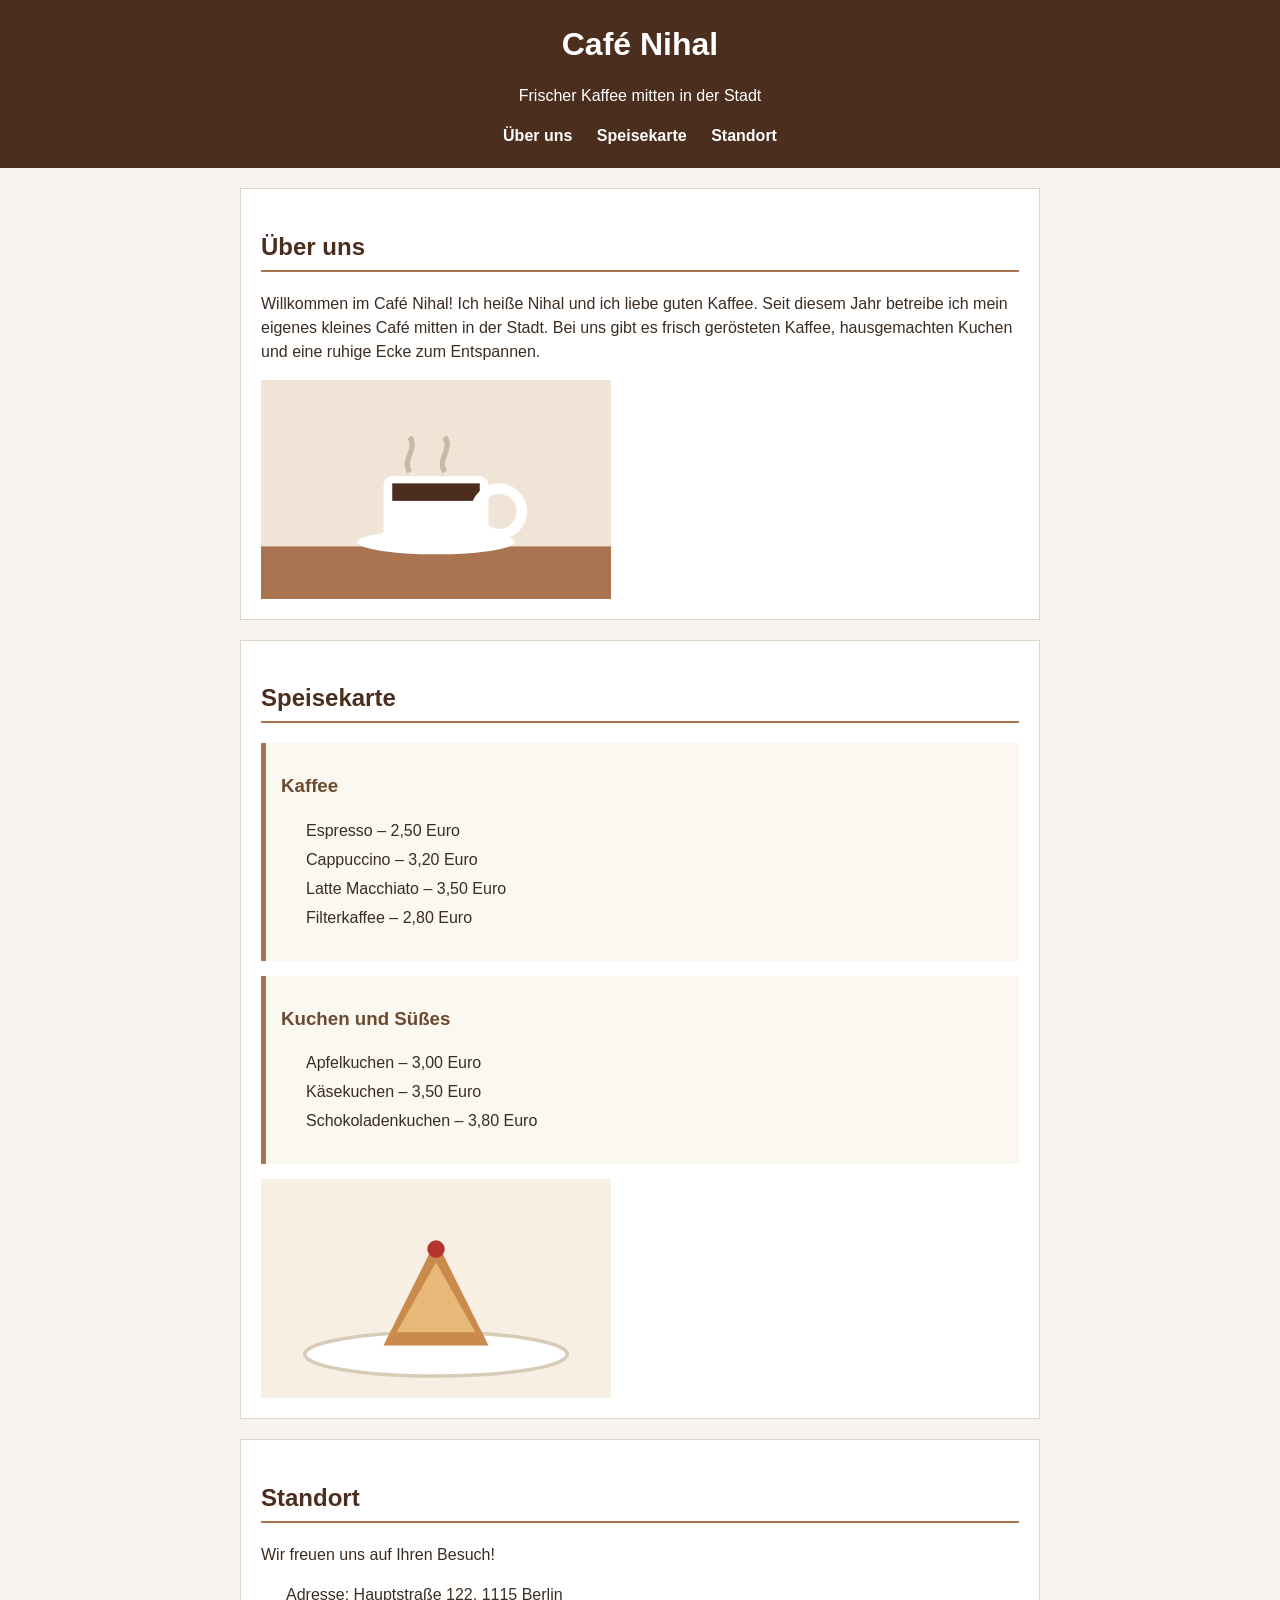
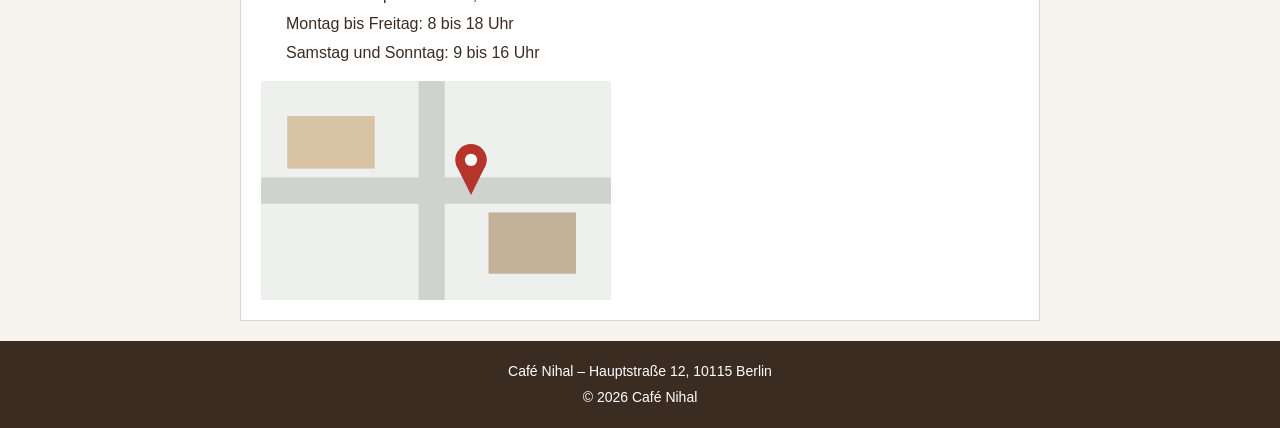
<file: index.html>
<!DOCTYPE html>
<html lang="de">

<head>

  <meta charset="UTF-8">

  <meta name="viewport" content="width=device-width, initial-scale=1.0">

  <title>Café Nihal</title>

  <link rel="stylesheet" href="style.css">
</head>

<body>

  <header>
    <h1>Café Nihal</h1>
    <p>Frischer Kaffee mitten in der Stadt</p>

    <nav>
      <a href="#ueber-uns">Über uns</a>
      <a href="#speisekarte">Speisekarte</a>
      <a href="#standort">Standort</a>
    </nav>
  </header>

  <main>

    <section id="ueber-uns">
      <h2>Über uns</h2>
      <p>
        Willkommen im Café Nihal! Ich heiße Nihal und ich liebe guten Kaffee.
        Seit diesem Jahr betreibe ich mein eigenes kleines Café mitten in der Stadt.
        Bei uns gibt es frisch gerösteten Kaffee, hausgemachten Kuchen und eine
        ruhige Ecke zum Entspannen.
      </p>
      <img src="images/cafe.svg" alt="Zeichnung einer gemütlichen Kaffeetasse auf einem Tisch">
    </section>

    <section id="speisekarte">
      <h2>Speisekarte</h2>

      <div class="menu-punkt">
        <h3>Kaffee</h3>
        <ul>
          <li>Espresso &ndash; 2,50 Euro</li>
          <li>Cappuccino &ndash; 3,20 Euro</li>
          <li>Latte Macchiato &ndash; 3,50 Euro</li>
          <li>Filterkaffee &ndash; 2,80 Euro</li>
        </ul>
      </div>

      <div class="menu-punkt">
        <h3>Kuchen und Süßes</h3>
        <ul>
          <li>Apfelkuchen &ndash; 3,00 Euro</li>
          <li>Käsekuchen &ndash; 3,50 Euro</li>
          <li>Schokoladenkuchen &ndash; 3,80 Euro</li>
        </ul>
      </div>

      <img src="images/kuchen.svg" alt="Zeichnung eines Kuchenstücks auf einem Teller">
    </section>

    <section id="standort">
      <h2>Standort</h2>
      <p>Wir freuen uns auf Ihren Besuch!</p>
      <ul>
        <li>Adresse: Hauptstraße 122, 1115 Berlin</li>
        <li>Montag bis Freitag: 8 bis 18 Uhr</li>
        <li>Samstag und Sonntag: 9 bis 16 Uhr</li>
      </ul>
      <img src="images/karte.svg" alt="Einfache Zeichnung einer Straßenkarte mit einer Markierung">
    </section>

  </main>

  <footer>
    <p>Café Nihal &ndash; Hauptstraße 12, 10115 Berlin</p>
    <p>&copy; 2026 Café Nihal</p>
  </footer>

</body>
</html>
</file>
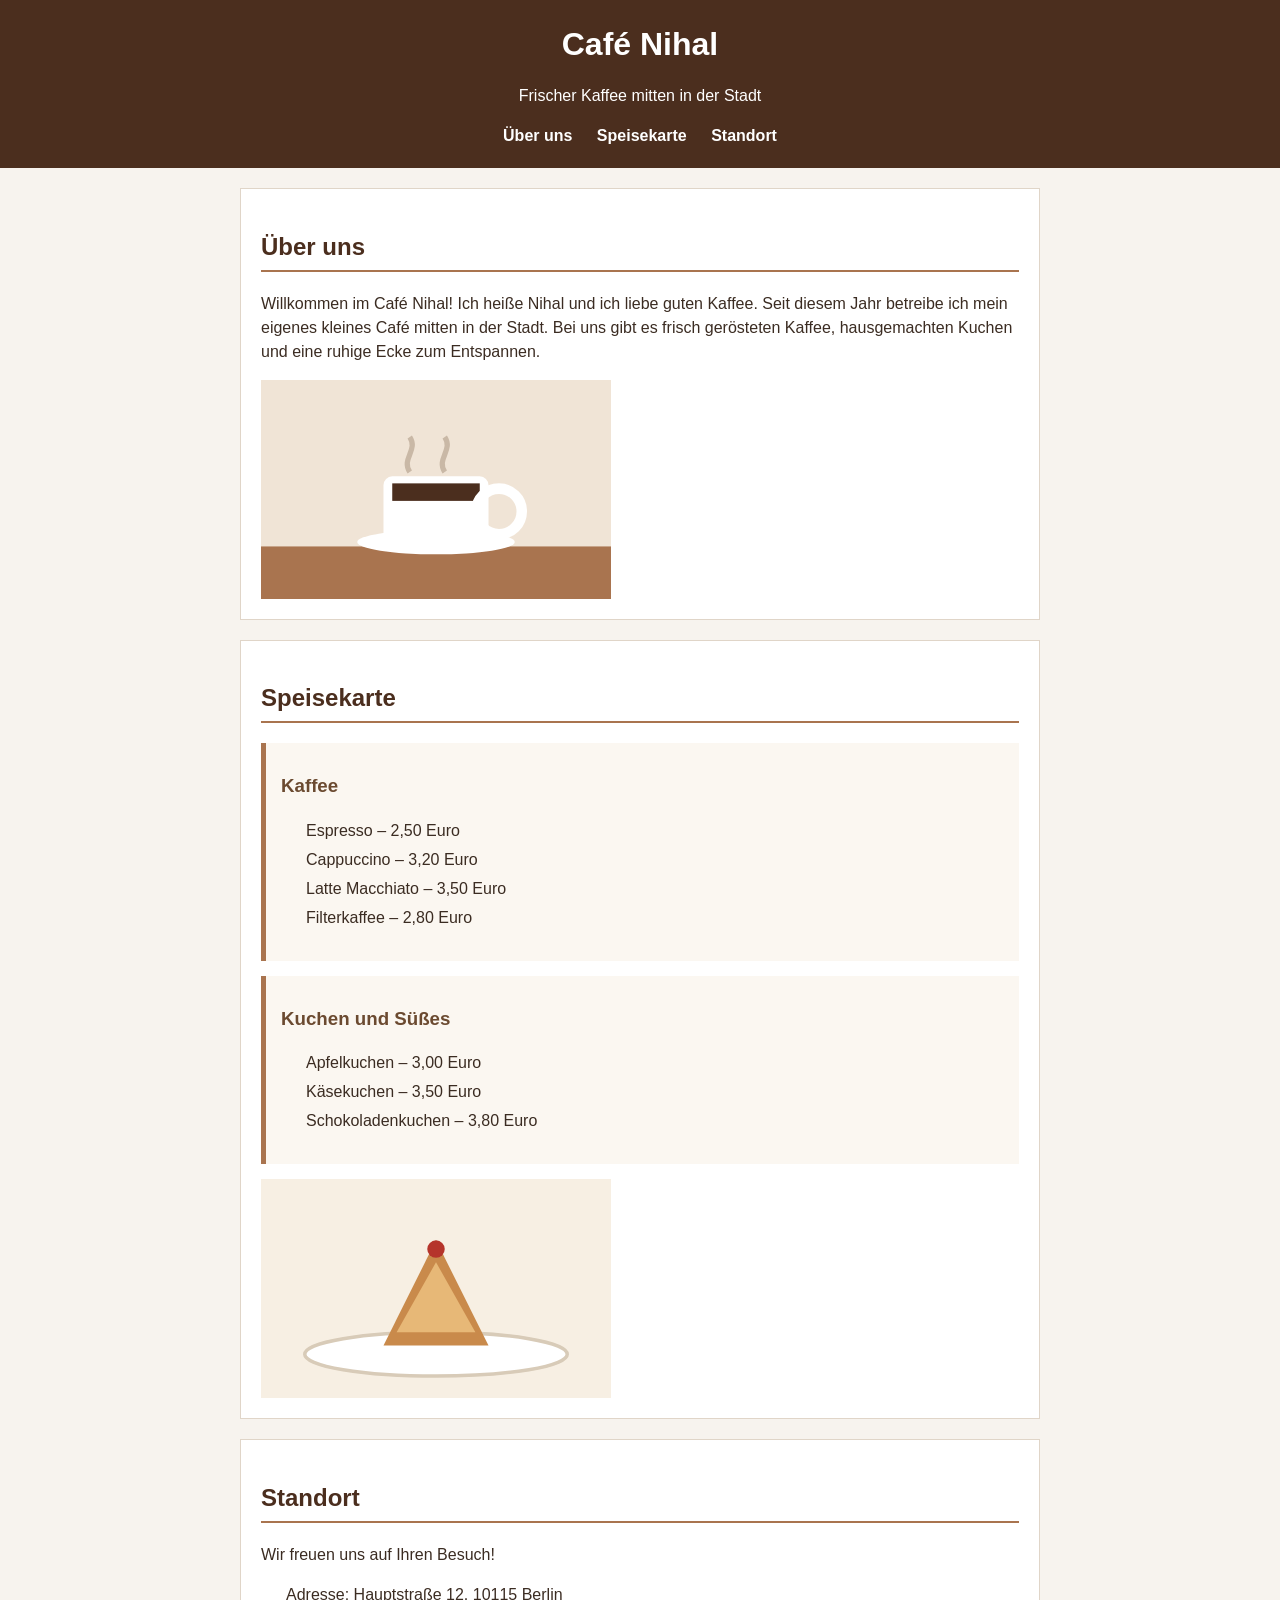
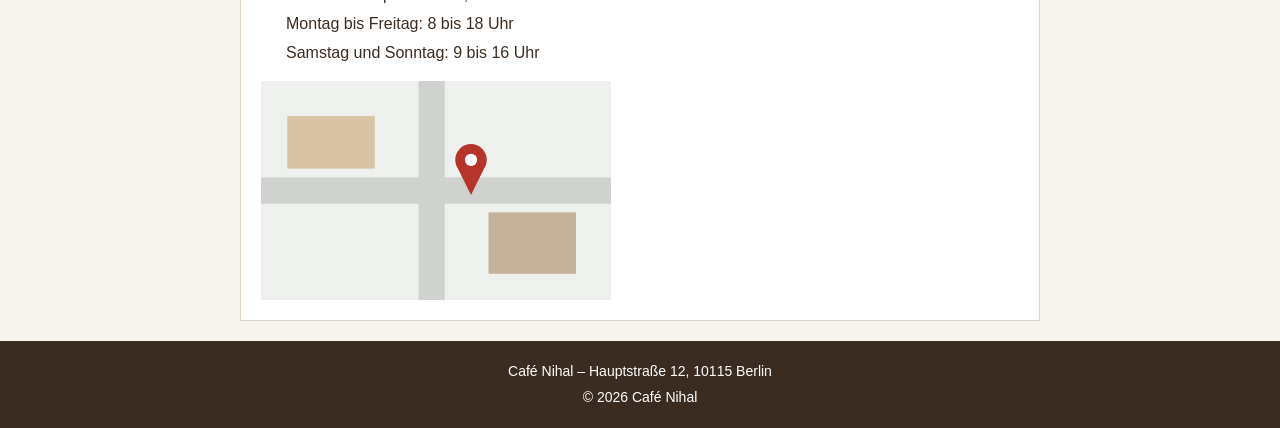
<file: index-1.html>
<!DOCTYPE html>
<html lang="de">

<head>

  <meta charset="UTF-8">

  <meta name="viewport" content="width=device-width, initial-scale=1.0">

  <title>Café Nihal</title>

  <link rel="stylesheet" href="style.css">
</head>

<body>

  <header>
    <h1>Café Nihal</h1>
    <p>Frischer Kaffee mitten in der Stadt</p>

    <nav>
      <a href="#ueber-uns">Über uns</a>
      <a href="#speisekarte">Speisekarte</a>
      <a href="#standort">Standort</a>
    </nav>
  </header>

  <main>

    <section id="ueber-uns">
      <h2>Über uns</h2>
      <p>
        Willkommen im Café Nihal! Ich heiße Nihal und ich liebe guten Kaffee.
        Seit diesem Jahr betreibe ich mein eigenes kleines Café mitten in der Stadt.
        Bei uns gibt es frisch gerösteten Kaffee, hausgemachten Kuchen und eine
        ruhige Ecke zum Entspannen.
      </p>
      <img src="images/cafe.svg" alt="Zeichnung einer gemütlichen Kaffeetasse auf einem Tisch">
    </section>

    <section id="speisekarte">
      <h2>Speisekarte</h2>

      <div class="menu-punkt">
        <h3>Kaffee</h3>
        <ul>
          <li>Espresso &ndash; 2,50 Euro</li>
          <li>Cappuccino &ndash; 3,20 Euro</li>
          <li>Latte Macchiato &ndash; 3,50 Euro</li>
          <li>Filterkaffee &ndash; 2,80 Euro</li>
        </ul>
      </div>

      <div class="menu-punkt">
        <h3>Kuchen und Süßes</h3>
        <ul>
          <li>Apfelkuchen &ndash; 3,00 Euro</li>
          <li>Käsekuchen &ndash; 3,50 Euro</li>
          <li>Schokoladenkuchen &ndash; 3,80 Euro</li>
        </ul>
      </div>

      <img src="images/kuchen.svg" alt="Zeichnung eines Kuchenstücks auf einem Teller">
    </section>

    <section id="standort">
      <h2>Standort</h2>
      <p>Wir freuen uns auf Ihren Besuch!</p>
      <ul>
        <li>Adresse: Hauptstraße 12, 10115 Berlin</li>
        <li>Montag bis Freitag: 8 bis 18 Uhr</li>
        <li>Samstag und Sonntag: 9 bis 16 Uhr</li>
      </ul>
      <img src="images/karte.svg" alt="Einfache Zeichnung einer Straßenkarte mit einer Markierung">
    </section>

  </main>

  <footer>
    <p>Café Nihal &ndash; Hauptstraße 12, 10115 Berlin</p>
    <p>&copy; 2026 Café Nihal</p>
  </footer>

</body>
</html>
</file>
<file: style.css>
body {
  font-family: Arial, sans-serif;
  background-color: #f7f3ee;
  color: #3b2c22;
  margin: 0;
  line-height: 1.5;
}

header {
  background-color: #4b2e1e;
  color: white;
  text-align: center;
  padding: 20px;
}

header h1 {
  margin: 0;
}

nav {
  margin-top: 15px;
}

nav a {
  color: white;
  text-decoration: none;
  margin: 0 10px;
  font-weight: bold;
}

nav a:hover {
  text-decoration: underline;
}

main {
  max-width: 800px;
  margin: 20px auto;
  padding: 0 15px;
}

section {
  background-color: white;
  padding: 20px;
  margin-bottom: 20px;
  border: 1px solid #e0d5c8;
}

h2 {
  color: #4b2e1e;
  border-bottom: 2px solid #a9744f;
  padding-bottom: 5px;
}

h3 {
  color: #6b4a30;
}

img {
  width: 100%;
  max-width: 350px;
  height: auto;
  display: block;
  margin-top: 10px;
}

.menu-punkt {
  background-color: #fbf7f1;
  padding: 10px 15px 15px 15px;
  margin-bottom: 15px;
  border-left: 5px solid #a9744f;
}

ul {
  padding-left: 25px;
  list-style: none;
}

li {
  margin-bottom: 5px;
}

footer {
  background-color: #3b2c22;
  color: white;
  text-align: center;
  padding: 15px;
  font-size: 14px;
}

footer p {
  margin: 5px 0;
}
</file>
